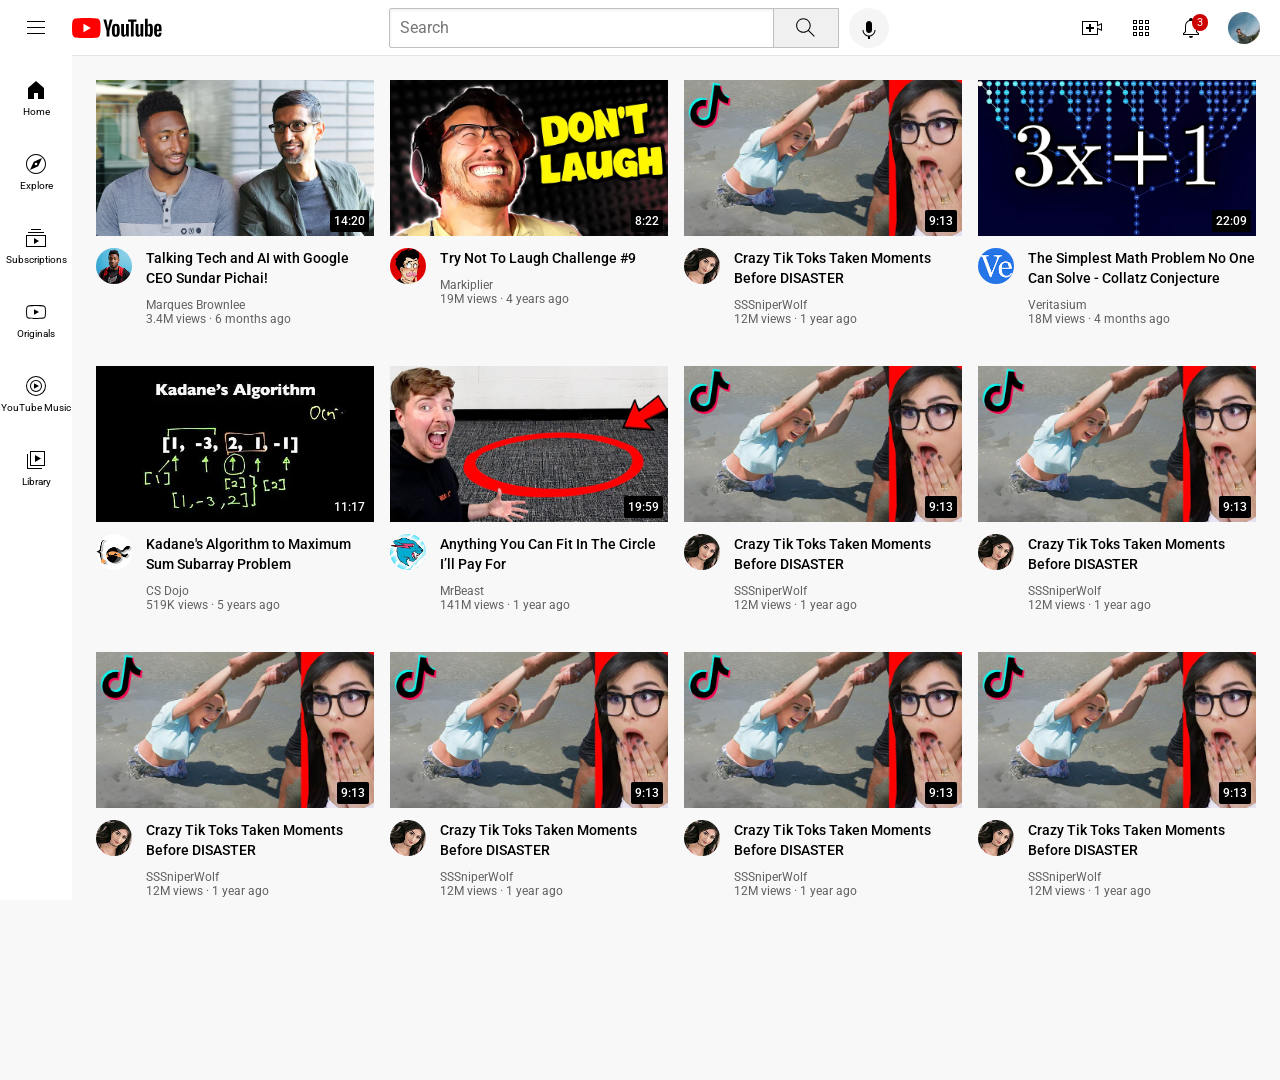
<file: Index.html>
<!DOCTYPE html>
<html>
  <head>
    <title>YouTube.com</title>
    <link rel="icon" type="image/png" href="icons/yt.png" sizes="16x16">

    <link rel="preconnect" href="https://fonts.googleapis.com">
    <link rel="preconnect" href="https://fonts.gstatic.com" crossorigin>
    <link href="https://fonts.googleapis.com/css2?family=Roboto:wght@400;500;700&display=swap" rel="stylesheet">
    <link rel="stylesheet" href="styles/general.css">
    <link rel="stylesheet" href="styles/header.css">
    <link rel="stylesheet" href="styles/video.css">
    <link rel="stylesheet" href="styles/sidebar.css">
  </head>
  <body>
    <header class="header">
      <div class="left-section">
        <img class="hamburger-menu" src="icons/hamburger-menu.svg">
        <img class="youtube-logo" src="icons/youtube-logo.svg">
      </div>
      <div class="middle-section">
        <input class="search-box" type="text" placeholder="Search">
        <button class="search-button">
          <img  class="search-icon" src="icons/search.svg">
          <div class="tooltip">Search</div>
        </button>
        <button class="voice-search-button">
          <img class="voice-search-icon" src="icons/voice-search-icon.svg">
          <div class="tooltip">Search with your voice</div>
        </button>
      </div>
      <div class="right-section">
        <div class="upload-icon-container">
          <img class="upload-icon" src="icons/upload.svg">
          <div class="tooltip">Create</div>
        </div>
        <div class="youtube-icon-container">
          <img class="youtube-apps-icon" src="icons/youtube-apps.svg">
          <div class="tooltip">YouTube Apps</div>
        </div>  
        <div class="notifications-icon-container">
          <img class="notifications-icon" src="icons/notifications.svg">
          <div class="notifications-count">3</div>
          <div class="tooltip">Notifications</div>
        </div> 
        <img class="current-user-picture" src="channels/channels4_profile.jpg"> 
      </div>  
    </header>
    <nav class="sidebar">
      <div class="sidebar-link">
        <img src="icons/home.svg">
        <div>Home</div>
      </div>
      <div class="sidebar-link">
        <img src="icons/explore.svg">
        <div>Explore</div>
      </div>
      <div class="sidebar-link">
        <img src="icons/subscriptions.svg">
        <div>Subscriptions</div>
      </div>
      <div class="sidebar-link">
        <img src="icons/originals.svg">
        <div>Originals</div>
      </div>
      <div class="sidebar-link">
        <img src="icons/youtube-music.svg">
        <div>YouTube Music</div>
      </div>
      <div class="sidebar-link">
        <img src="icons/library.svg">
        <div>Library</div>
      </div>
    </nav>
    <main>
      <section class="video-grid">
        <div class="video-preview">
          <div class="thumbnail-row">
            <img class="thumbnail" src="thumbnails/thumbnail-1.webp">
            <div class="video-time">
              14:20
            </div>
          </div>
          <div class="video-info-grid">
            <div class="channel">
              <div class="profile-picture-container">
                <a href="https://youtube.com/c/mkbhd" target="_blank">
                  <img class="profile-picture" src="channels/channel-1.jpeg">
                </a>
                <div class="profile-tooltip">
                  <img class="profile-tooltip-picture" src="channels/channel-1.jpeg">
                  <div>
                    <div class="profile-tooltip-name">
                      Marques Brownlee
                    </div>
                    <div class="profile-tooltip-stats">
                      15M subscribers
                    </div>
                  </div>
                </div>
              </div>  
            </div>
            <div class="video-info">
              <p class="video-title">
              Talking Tech and AI with Google CEO Sundar Pichai!
            </p>
            <p class="video-author">
              Marques Brownlee
            </p>
            <p class="video-stats">
              3.4M views &#183; 6 months ago
            </p>
          </div>
          </div>
        </div> 
        <div class="video-preview">
          <div class="thumbnail-row">
            <img class="thumbnail" src="thumbnails/thumbnail-2.webp">
            <div class="video-time">
              8:22
            </div>
          </div>
          <div class="video-info-grid">
            <div class="channel">
              <div class="profile-picture-container">
                <a href="https://www.youtube.com/@markiplier/featured" target="_blank">
                  <img class="profile-picture" src="channels/channel-2.jpeg">
                </a>
                <div class="profile-tooltip">
                  <img class="profile-tooltip-picture" src="channels/channel-2.jpeg">
                  <div>
                    <div class="profile-tooltip-name">
                      Markiplier
                    </div>
                    <div class="profile-tooltip-stats">
                      37M subscribers
                    </div>
                  </div>
                </div>
              </div>  
            </div>
            <div class="video-info">
              <p class="video-title">
                Try Not To Laugh Challenge #9
              </p>
              <p class="video-author">
                Markiplier
              </p>
              <p class="video-stats">
                19M views &#183; 4 years ago
              </p>
          </div>
          </div>
        </div>
        <div class="video-preview">
          <div class="thumbnail-row">
            <img class="thumbnail" src="thumbnails/thumbnail-3.webp">
            <div class="video-time">
              9:13
            </div>
          </div>
          <div class="video-info-grid">
            <div class="channel">
              <img class="profile-picture" src="channels/channel-3.jpeg">
            </div>
            <div class="video-info">
              <p class="video-title">
                Crazy Tik Toks Taken Moments Before DISASTER
            </p>
            <p class="video-author">
              SSSniperWolf
            </p>
            <p class="video-stats">
              12M views &#183; 1 year ago
            </p>
          </div>
          </div>
        </div>
        <div class="video-preview">
          <div class="thumbnail-row">
            <img class="thumbnail" src="thumbnails/thumbnail-4.webp">
            <div class="video-time">
              22:09
            </div>
          </div>
          <div class="video-info-grid">
            <div class="channel">
              <img class="profile-picture" src="channels/channel-4.jpeg">
            </div>
            <div class="video-info">
              <p class="video-title">
                The Simplest Math Problem No One Can Solve - Collatz Conjecture
              </p>
              <p class="video-author">
                Veritasium
              </p>
              <p class="video-stats">
                18M views &#183; 4 months ago
              </p>
          </div>
          </div>
        </div>
        <div class="video-preview">
          <div class="thumbnail-row">
            <img class="thumbnail" src="thumbnails/thumbnail-5.webp">
            <div class="video-time">
              11:17
            </div>
          </div>
          <div class="video-info-grid">
            <div class="channel">
              <img class="profile-picture" src="channels/channel-5.jpeg">
            </div>
            <div class="video-info">
              <p class="video-title"> 
                Kadane's Algorithm to Maximum Sum Subarray Problem
            </p>
            <p class="video-author">
              CS Dojo
            </p>
            <p class="video-stats">
              519K views &#183; 5 years ago
            </p>
          </div>
          </div>
        </div>
        <div class="video-preview">
          <div class="thumbnail-row">
            <img class="thumbnail" src="thumbnails/thumbnail-6.webp">
            <div class="video-time">
              19:59
            </div>
          </div>
          <div class="video-info-grid">
            <div class="channel">
              <img class="profile-picture" src="channels/channel-6.jpeg">
            </div>
            <div class="video-info">
              <p class="video-title"> 
                Anything You Can Fit In The Circle I’ll Pay For
              </p>
              <p class="video-author">
                MrBeast
              </p>
              <p class="video-stats">
                141M views &#183; 1 year ago
              </p>
          </div>
          </div>
        </div>
        <div class="video-preview">
          <div class="thumbnail-row">
            <img class="thumbnail" src="thumbnails/thumbnail-3.webp">
            <div class="video-time">
              9:13
            </div>
          </div>
          <div class="video-info-grid">
            <div class="channel">
              <img class="profile-picture" src="channels/channel-3.jpeg">
            </div>
            <div class="video-info">
              <p class="video-title">
                Crazy Tik Toks Taken Moments Before DISASTER
            </p>
            <p class="video-author">
              SSSniperWolf
            </p>
            <p class="video-stats">
              12M views &#183; 1 year ago
            </p>
          </div>
          </div>
        </div>
        <div class="video-preview">
          <div class="thumbnail-row">
            <img class="thumbnail" src="thumbnails/thumbnail-3.webp">
            <div class="video-time">
              9:13
            </div>
          </div>
          <div class="video-info-grid">
            <div class="channel">
              <img class="profile-picture" src="channels/channel-3.jpeg">
            </div>
            <div class="video-info">
              <p class="video-title">
                Crazy Tik Toks Taken Moments Before DISASTER
            </p>
            <p class="video-author">
              SSSniperWolf
            </p>
            <p class="video-stats">
              12M views &#183; 1 year ago
            </p>
          </div>
          </div>
        </div>
        <div class="video-preview">
          <div class="thumbnail-row">
            <img class="thumbnail" src="thumbnails/thumbnail-3.webp">
            <div class="video-time">
              9:13
            </div>
          </div>
          <div class="video-info-grid">
            <div class="channel">
              <img class="profile-picture" src="channels/channel-3.jpeg">
            </div>
            <div class="video-info">
              <p class="video-title">
                Crazy Tik Toks Taken Moments Before DISASTER
            </p>
            <p class="video-author">
              SSSniperWolf
            </p>
            <p class="video-stats">
              12M views &#183; 1 year ago
            </p>
          </div>
          </div>
        </div>
        <div class="video-preview">
          <div class="thumbnail-row">
            <img class="thumbnail" src="thumbnails/thumbnail-3.webp">
            <div class="video-time">
              9:13
            </div>
          </div>
          <div class="video-info-grid">
            <div class="channel">
              <img class="profile-picture" src="channels/channel-3.jpeg">
            </div>
            <div class="video-info">
              <p class="video-title">
                Crazy Tik Toks Taken Moments Before DISASTER
            </p>
            <p class="video-author">
              SSSniperWolf
            </p>
            <p class="video-stats">
              12M views &#183; 1 year ago
            </p>
          </div>
          </div>
        </div>
        <div class="video-preview">
          <div class="thumbnail-row">
            <img class="thumbnail" src="thumbnails/thumbnail-3.webp">
            <div class="video-time">
              9:13
            </div>
          </div>
          <div class="video-info-grid">
            <div class="channel">
              <img class="profile-picture" src="channels/channel-3.jpeg">
            </div>
            <div class="video-info">
              <p class="video-title">
                Crazy Tik Toks Taken Moments Before DISASTER
            </p>
            <p class="video-author">
              SSSniperWolf
            </p>
            <p class="video-stats">
              12M views &#183; 1 year ago
            </p>
          </div>
          </div>
        </div>
        <div class="video-preview">
          <div class="thumbnail-row">
            <img class="thumbnail" src="thumbnails/thumbnail-3.webp">
            <div class="video-time">
              9:13
            </div>
          </div>
          <div class="video-info-grid">
            <div class="channel">
              <img class="profile-picture" src="channels/channel-3.jpeg">
            </div>
            <div class="video-info">
              <p class="video-title">
                Crazy Tik Toks Taken Moments Before DISASTER
            </p>
            <p class="video-author">
              SSSniperWolf
            </p>
            <p class="video-stats">
              12M views &#183; 1 year ago
            </p>
          </div>
          </div>
        </div>
        
      </section>
    </main> 
  </body>
</html>
</file>
<file: styles/general.css>
p{
  font-family: Roboto,Arial;
  margin-top: 0;
  margin-bottom: 0;
}

body{
  height: 1000px;
  margin: 0;
  padding-top: 80px;
  padding-left: 96px;
  padding-right: 24px;
  background-color: rgb(248, 248, 248);
}
</file>
<file: styles/header.css>
.header{
  height: 55px;
  display: flex;
  flex-direction: row;
  position: fixed;
  top: 0;
  left: 0;
  right: 0;
  background-color: white;
  justify-content: space-between;
  border-bottom-width:1px ;
  border-bottom-style:solid ;
  border-bottom-color: rgb(228,228,228);
  z-index:100;

}
.left-section{
  align-items: center;
  display: flex;
}

.hamburger-menu{
  height: 24px;
  margin-left: 24px;
  margin-right: 24px;

}

.youtube-logo{
  height: 20px;
}

.middle-section{
 
  flex: 1;
  margin-left: 70px;
  margin-right: 35px;
  max-width: 500px;
  display: flex;
  align-items: center;
  
  
}

.search-box{
  flex: 1;
  height: 36px;
  padding-left: 10px;
  font-size: 16px;
  border-width:1px ;
  border-style: solid;
  border-color: rgb(192,192,192);
  border-radius: 2px;
  width: 0;
  box-shadow: inset 1px 2px 3px rgb(0, 0, 0, 0.05);

}
.search-box::placeholder{
  font-family: Roboto,Arial;
  font-size: 16px;
}

.search-button{
  height: 40px;
  width: 66px;
  background-color: rgb(240,240,240);
  border-width: 1px;
  margin-left: -1px;
  margin-right: 10px;
  border-style: solid;
  border-color: rgb(192,192,192);
  
}
.search-button .tooltip,
.voice-search-button .tooltip,
.upload-icon-container .tooltip,
.youtube-icon-container .tooltip,
.notifications-icon-container .tooltip{
  font-family: Roboto,Arial;
  position: absolute;
  background-color: grey;
  color: white;
  padding-left: 8px;
  padding-top: 4px;
  padding-bottom: 4px;
  padding-right: 8px;
  border-radius: 2px;
  font-size: 12px;
  bottom: -30px;
  opacity: 0;
  transition: opacity 0.15s;
  pointer-events: none;
  white-space: nowrap;
}
.search-button ,
.voice-search-button ,
.upload-icon-container,
.youtube-icon-container,
.notifications-icon-container{
  position:relative;
  display: flex;
  justify-content: center;
  align-items: center; 
}

.search-button:hover .tooltip,
.voice-search-button:hover .tooltip,
.upload-icon-container:hover .tooltip,
.youtube-icon-container:hover .tooltip,
.notifications-icon-container:hover .tooltip{
  opacity: 1; 
}
.search-icon{
  height: 25px;
}

.voice-search-button{
  height: 40px;
  width: 40px;
  border-radius: 20px;
  border: none;
  background-color: rgb(245,245,245);
}

.voice-search-icon{
  height: 24px;
  margin-top: 4px;
}
.right-section{
  width: 180px;
  display: flex;
  align-items: center;
  justify-content: space-between;
  margin-right: 20px;
  flex-shrink: 0;
}

.upload-icon{
  height: 24px;
}

.youtube-apps-icon{
  height: 24px;
}
.notifications-icon{
  height: 24px;
}

.notifications-icon-container{
  position: relative;
}
.notifications-count{
  position: absolute;
  top: -2px;
  right: -5px;
  background-color:rgb(204,0,0);
  color: white;
  font-family: Roboto,Arial;
  font-size: 11px;
  padding-left: 5px;
  padding-right: 5px;
  padding-top: 2px;
  padding-bottom: 2px;
  border-radius: 10px;
}
.current-user-picture{
  height: 32px;
  border-radius: 16px;
}
</file>
<file: styles/video.css>
.thumbnail{
  width:100%;
 
} 



.video-title{
  margin-top: 0;
  font-size: 14px;
  font-weight: 500;
  line-height: 20px;
  margin-bottom:10px ;

}
.video-info-grid{
  display:grid;
  grid-template-columns: 50px 1fr;
}
.channel{
  
  width: 50px;
 
}

.profile-picture{
  width:36px;
  border-radius:50px;
  
}
.thumbnail-row{
  margin-bottom: 8px;
  position: relative;
  

}
.video-author,
.video-stats{
  font-size: 12px;
  color: rgb(96, 96, 96);
}
.video-author{
  margin-top:4px ;
}

.video-grid{
  display:grid;
  grid-template-columns: 1fr 1fr 1fr;
  column-gap: 16px;
  row-gap: 40px;

}
@media (max-width:750px){
  .video-grid{
    grid-template-columns: 1fr 1fr ;
  }
}

@media (max-width:751px) and (min-width:999px){
  .video-grid{
    grid-template-columns: 1fr 1fr 1fr;
  }
}

@media(min-width:1000px){
  .video-grid{
    grid-template-columns: 1fr 1fr 1fr 1fr;
  }
}

.video-time{
  font-family: Roboto,Arial;
  font-size: 12px;
  font-weight: 500;
  padding: 4px;
  border-radius: 2px;
  background-color:black ;
  color: white;
  position: absolute;
  bottom: 8px;
  right: 5px;
}
.profile-picture-container {
  position: relative;
  display: inline-block;
}

.profile-tooltip {
  background-color: white;
  width: 200px;
  padding: 12px 12px;
  box-shadow: 2px 3px 10px rgba(0, 0, 0, 0.3);
  border-radius: 6px;
  position: absolute;
  top: 55px;
  z-index: 300;

  opacity: 0;
  pointer-events: none;

  display: flex;
  align-items: center;
  transition: opacity 0.15s;
}

.profile-picture-container:hover .profile-tooltip {
  opacity: 1;
}

.profile-tooltip-picture {
  width: 50px;
  height: 50px;
  border-radius: 50px;
  margin-right: 8px;
}

.profile-tooltip-name {
  font-family: Roboto, Arial;
  font-weight: bold;
  font-size: 16px;
  margin-bottom: 4px;
}

.profile-tooltip-stats {
  font-family: Roboto, Arial;
  color: rgb(96, 96, 96);
  font-size: 14px;
}
</file>
<file: styles/sidebar.css>
.sidebar{
  position: fixed;
  left: 0;
  bottom: 0;
  top: 55px;
  background-color: white;
  width: 72px;
  z-index: 200;
  padding-top: 5px;
}

.sidebar-link{
  flex-direction: column;
  height: 74px;
  display: flex;
  justify-content: center;
  align-items: center;
  cursor: pointer;
  
}
.sidebar-link:hover{
  background-color: rgb(235,235,235);

}
.sidebar-link img {
  height: 24px;
  margin-bottom: 4px;
}
.sidebar-link div{
  font-family: Roboto,Arial;
  font-size: 10px;
  
}
</file>
